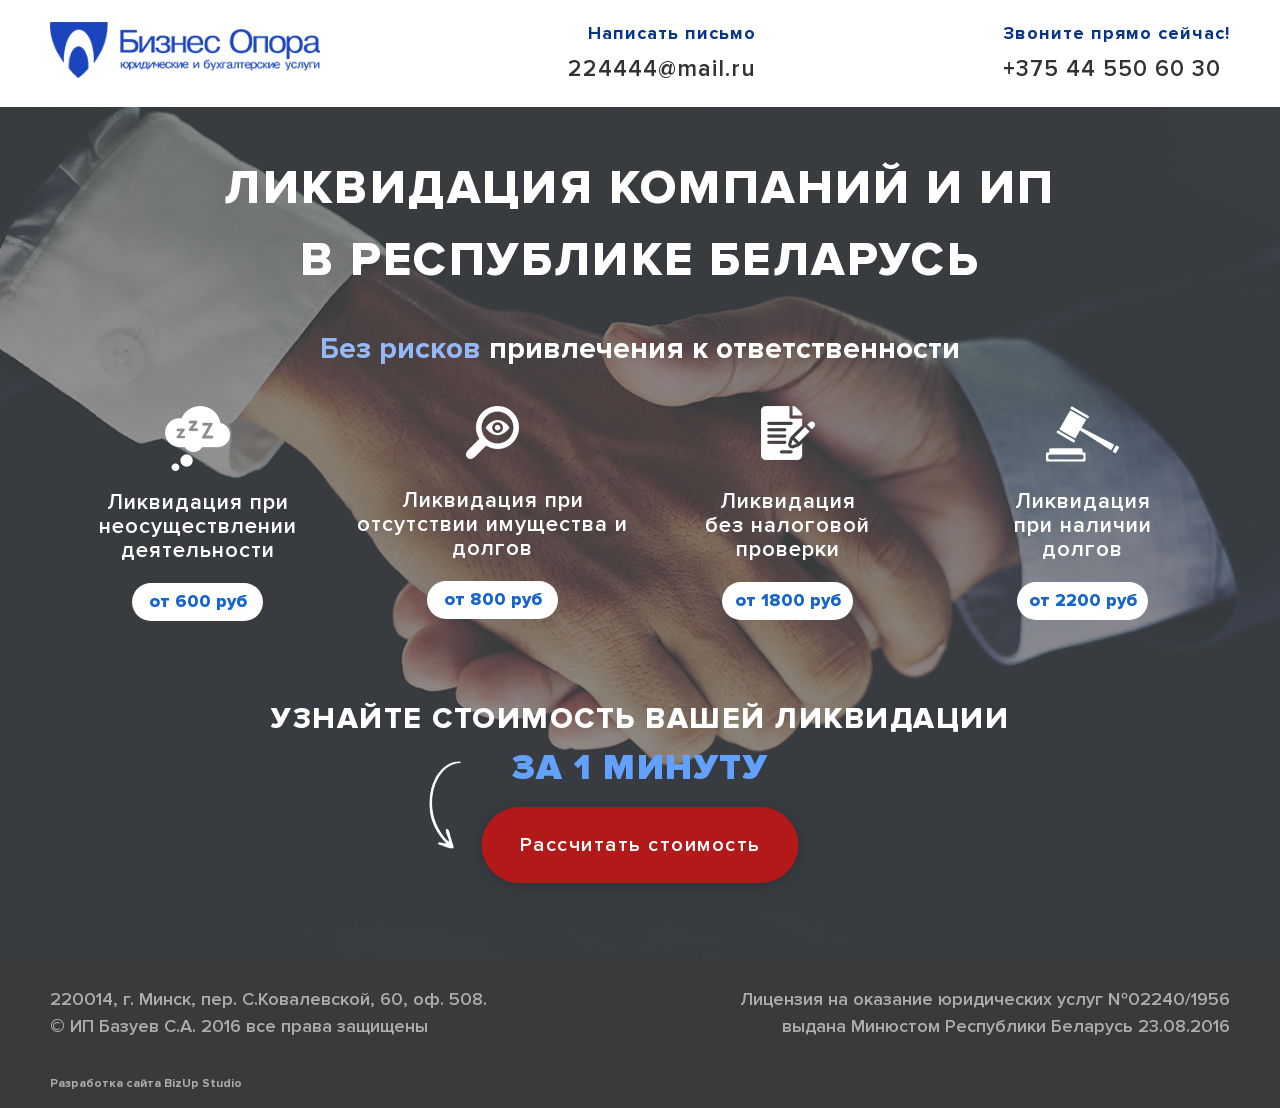
<file: index.html>
<!DOCTYPE html>
<html lang="ru">
<head>
  <meta charset="UTF-8">
  <meta name="viewport" content="width=device-width, initial-scale=1.0">
  <meta http-equiv="X-UA-Compatible" content="ie=edge">
  <title>Бизнес опора</title>

  <link rel="shortcut icon" href="/src/img/favicon.png" type="image/png">
  <link rel="stylesheet" href="https://stackpath.bootstrapcdn.com/font-awesome/4.7.0/css/font-awesome.min.css">  
  <link rel="stylesheet" href="css/style.css">

<!-- Google Tag Manager -->
<script>(function(w,d,s,l,i){w[l]=w[l]||[];w[l].push({'gtm.start':
    new Date().getTime(),event:'gtm.js'});var f=d.getElementsByTagName(s)[0],
    j=d.createElement(s),dl=l!='dataLayer'?'&l='+l:'';j.async=true;j.src=
    'https://www.googletagmanager.com/gtm.js?id='+i+dl;f.parentNode.insertBefore(j,f);
    })(window,document,'script','dataLayer','GTM-MBBQ8WS');
</script>
<!-- End Google Tag Manager -->

<!-- Marquiz script start -->
<script src="//script.marquiz.ru/v1.js" type="application/javascript"></script>
<script>
document.addEventListener("DOMContentLoaded", function() {
  Marquiz.init({ 
    id: '5de658d8e71cb90046e8668b', 
    autoOpen: false, 
    autoOpenFreq: 'once', 
    openOnExit: false 
  });
});
</script>
<!-- Marquiz script end -->

</head>
<body>
  <!-- Google Tag Manager (noscript) -->
  <noscript><iframe src="https://www.googletagmanager.com/ns.html?id=GTM-MBBQ8WS"
    height="0" width="0" style="display:none;visibility:hidden"></iframe></noscript>
  <!-- End Google Tag Manager (noscript) -->
  

  <div class="header">
 <div class="container">
   <div class="header__line">
     <div class="header__logo">
       <a href="/"><img src="src/img/logo.png" alt="logo" width='270' height='56'></a>
     </div>
     <div class="header__email">
        <div class="header__title">Написать письмо</div>
        <div class="header__disc"><a href="mailto:224444@mail.ru" target="_blank">224444@mail.ru</a></div>
     </div>
     <div class="header__phone">
        <div class="header__title">Звоните прямо сейчас!</div>
        <div class="header__disc"><a href="tel:+375445506030" target="_blank">+375 44 550 60 30</a></div>
   </div>
   </div>
 </div>
</div>


  <div class="main">
  <div class="container">
    <div class="main__title">ЛИКВИДАЦИЯ КОМПАНИЙ И ИП В РЕСПУБЛИКЕ БЕЛАРУСЬ</div>
    <div class="main__disc"><span>Без рисков</span> привлечения к ответственности</div>
    <div class="main__blocks">
      <div class="main__block block">
        <div class="block__icon block__icon-fly"></div>
        <div class="block__title">Ликвидация при неосуществлении деятельности</div>
        <div class="block__price">от 600 руб</div>
      </div>
      <div class="main__block block">
        <div class="block__icon block__icon-lupa"></div>
        <div class="block__title">Ликвидация при отсутствии имущества и долгов</div>
        <div class="block__price">от 800 руб</div>
      </div>
      <div class="main__block block">
        <div class="block__icon block__icon-write"></div>
        <div class="block__title">Ликвидация<br> без налоговой<br> проверки</div>
        <div class="block__price">от 1800 руб</div>
      </div>
      <div class="main__block block">
        <div class="block__icon block__icon-hummer"></div>
        <div class="block__title">Ликвидация<br> при наличии<br> долгов</div>
        <div class="block__price">от 2200 руб</div>
      </div>
    </div>
    <div class="main__result">
      <div class="main__result__title">Узнайте стоимость вашей ликвидации</div>
      <div class="main__result__disc">за 1 минуту</div>
      <div class="main__result__btn">
        <!-- <a href="#popup:marquiz_5d777bd0a702ac00440a1eb6">Рассчитать стоимость</a> -->
        <!-- <button class="btn" onclick="Marquiz.showModal('5d777bd0a702ac00440a1eb6')"> -->
          <button class="btn" onclick="Marquiz.showModal('5de658d8e71cb90046e8668b')">
            Рассчитать стоимость 
          </button>
      </div>
    </div>

  </div>
</div>
  <div class="footer">
  <div class="container">
    <div class="footer__blocks fblock">
      <div class="fblock__item">
        220014, г. Минск, пер. С.Ковалевской, 60, оф. 508.<br>© ИП Базуев С.А. 2016 все права защищены
      </div>
      <div class="fblock__item">
        Лицензия на оказание юридических услуг №02240/1956<br>выдана Минюстом Республики Беларусь 23.08.2016
      </div>
    </div>
  </div>
  <div class="footer__copy">
      <div class="container">
        Разработка сайта <a href="http://biz-up.by" target="_blank">BizUp Studio</a>
      </div>
    </div>
</div>
  
  <script src="js/app.js"></script>
</body>
</html>
</file>
<file: css/style.css>
.header {
    background: white;
}
    .header__line {
        display: flex;
        flex-wrap: wrap;
        justify-content: space-between;
        align-items: center;
        padding: 20px 0
    }
    @media(max-width: 768px) {
    .header__line {
            flex-direction: column
    }
        }
    @media(max-width: 480px) {
    .header__line {
            padding: 20px 0;
            flex-direction: row;
            align-items: stretch
    }
        }
    @media(max-width: 480px) {

    .header__logo {
            margin-bottom: 25px
    }
        }
    @media(max-width: 480px) {

    .header__logo img{
            width: 100%
    }
        }
    .header__title {
        color: #083587;
        font-family: "Proxima Nova";
        font-size: 1.125rem;
        text-align: right;
        margin-bottom: 5px;
        letter-spacing: 0.0625rem
    }
    @media(max-width: 768px) {

    .header__title {
            text-align: center
    }
        }
    @media(max-width: 480px){

    .header__title {
            font-size: 0.75rem;
            letter-spacing: 0.0375rem;
            margin-bottom: 0px
    }
        }
    .header__disc a{
        color: #323232;
        font-family: "Proxima Nova - Semibold";
        font-size: 1.4375rem;
        text-decoration-line: none;
        letter-spacing: 0.0625rem
    }
    @media(max-width: 480px){

    .header__disc a{
            font-size: 1rem;
            letter-spacing: 0.0375rem
    }
        }
    @media(max-width: 480px) {

            .header__email .header__title {
                text-align: left;
            }
        }
.main {
    background-image: url(../src/img/main.png);
    background-repeat: no-repeat;
    background-position: center;
    background-size: cover;
    height: 854px;
    background-color: #383c40
}
@media(max-width: 950px) {
.main {
      height: auto
}
    }
@media(max-width: 768px) {
.main {
      background-size: contain;
      background-position: center top
}
    }
@media(max-width: 480px) {
.main {
      margin-bottom: 0px;
      background-position: center 100px
}
    }
.main__title {
      color: #ffffff;
      font-family: "Proxima Nova - Extrabld";
      font-size: 3rem;
      text-align: center;
      max-width: 840px;
      margin: 0 auto;
      padding: 45px 0 30px;
      letter-spacing: 0.15rem
    }
@media(max-width: 480px) {

    .main__title {
        font-size: 1.875rem;
        padding: 20px 0 15px
    }
      }
.main__disc {
      color: #ffffff;
      font-family: "Proxima Nova";
      font-size: 1.875rem;
      text-align: center;
      margin-bottom: 35px
    }
@media(max-width: 480px) {

    .main__disc {
        font-size: 1.125rem
    }
      }
.main__disc span {
        color: #95b8f9;
      }
.main__blocks {
      display: flex;
      justify-content: space-between;
      flex-wrap: wrap;
    }
.main__result {
      padding: 20px 0;
    }
.main__result__title {
      color: #ffffff;
      font-family: "Proxima Nova - Extrabld";
      font-size: 1.875rem;
      text-align: center;
      text-transform: uppercase;
      letter-spacing: 0.09375rem
    }
@media(max-width: 480px){

    .main__result__title {
          font-size: 1.375rem
    }
      }
.main__result__disc {
      color: #63a1fe;
      font-family: "Proxima Nova - Black";
      font-size: 2.25rem;
      text-align: center;
      text-transform: uppercase;
      margin-bottom: 20px;
      letter-spacing: 0.09375rem;
      position: relative
    }
@media(max-width: 480px){

    .main__result__disc {
        font-size: 1.375rem
    }
      }
.main__result__disc:before {
        content: url('../src/img/arr.png');
        position: absolute;
        left: 0;
        right: 0;
        transform: translate(-195px,20px)
      }
@media(max-width: 480px) {

      .main__result__disc:before {
          content: url('../src/img/arr2.png');
          transform: translate(-95px,15px)
      }
        }
.main__result__btn {
      text-align: center;
      position: relative;
      padding-top: 60px
    }
@media(max-width: 480px) {
    
    .main__result__btn {
          margin-top: 30px
    }
      }
.block {
    width: 25%;
    display: flex;
    flex-direction: column;
    align-items: center;
    margin-bottom: 55px
}
@media(max-width: 950px) {
.block {
      width: 50%
}
    }
@media(max-width: 767px) {
.block {
      width: 50%
}
    }
@media(max-width: 480px){
.block {
      margin-bottom: 65px
}
    }
.block__icon {
      background-repeat: no-repeat;
      background-position: center;
      background-size: cover;
      margin-bottom: 30px;
    }
.block__icon-fly {
    background-image: url(../src/img/fly.png);
    width: 65px;
    height: 65px;
    margin-bottom: 20px;
  }
.block__icon-lupa {
    background-image: url(../src/img/lupa.png);
    width: 53px;
    height: 53px;
  }
.block__icon-write {
    background-image: url(../src/img/write.png);
    width: 54px;
    height: 54px;
  }
.block__icon-hummer {
    background-image: url(../src/img/hummer.png);
    width: 73px;
    height: 56px;
    margin-bottom: 28px;
  }
.block__title {
    color: #ffffff;
    font-family: "Proxima Nova - Semibold";
    font-size: 1.375rem;
    text-align: center;
    margin-bottom: 20px;
    padding: 0 10px;
    letter-spacing: 0.0625rem;
    line-height: 1.5rem
  }
@media(max-width: 480px){

  .block__title {
      font-size: 0.875rem;
      width: 145px;
      letter-spacing: 0.03125rem;
      padding: 0
  }
    }
.block__price {
    color: #1664ce;
    font-family: "Proxima Nova - Extrabld";
    font-size: 1.125rem;
    background: white;
    width: 131px;
    height: 38px;
    text-align: center;
    padding-top: 5px;
    border-radius: 19px
  }
@media(max-width: 480px){

  .block__price {
      font-size: 0.875rem;
      width: 103px;
      height: 29px
  }
    }
.btn{
  letter-spacing: 0.09375rem;
  font-family: "Proxima Nova - Semibold";
  font-size: 1.5rem;
  box-shadow: 0 2px 16px rgba(0, 0, 0, 0.21);
  border-radius: 38px;
  color: white;
  font-size:1.25rem;
  background:#b41919;
  cursor:pointer;
  border: none;
  width: 317px;
  height: 76px;
  position:absolute;
  left:50%;
  top:50%;
  text-align:center;
  -webkit-transform:translate(-50%,-50%);
  transform:translate(-50%,-50%);
   -webkit-transition:all .6s ease-in-out;
  transition:all .6s ease-in-out;
 overflow:hidden
}
@media(max-width: 480px) {
.btn{
    width: 234px;
    height: 52px;
    font-size: 1.125rem
}
  }
.btn::after{
  content:'';
  position:absolute;
  top: -123px;
  margin:auto;
  display:block;
  border-radius:50%;
  width: 360px;
  height: 320px;
  left:-28px;
  -webkit-transition:box-shadow .6s ease-in-out;
  transition:box-shadow .6s ease-in-out;
  z-index:-1
 
}
@media(max-width: 480px){
.btn::after{
    width: 290px;
    height: 290px
 
}
  }
.btn:hover{
  color:#fff;
}
.btn:hover::after{
  box-shadow:inset 0 0 0 160px #63a1fe;
}
.footer {
  background-color: #3a3a3a;
  font-family: "Proxima Nova - Semibold";
  font-size: 1.125rem;
  color: #adacac;
  padding: 25px 0 15px
}
@media(max-width: 768px) {
.footer {
    font-size: 0.875rem
}
  }
@media(max-width: 480px) {
.footer {
    padding: 20px 0
}
  }
.footer__copy {
    padding-top: 35px;
    text-align: left;
    font-family: "Proxima Nova";
    font-size: 0.75rem;
  }
.footer__copy a {
      font-family: "Proxima Nova";
      color: #adacac;
      text-decoration: none;
    }
.fblock {
  display: flex;
  justify-content: space-between
}
@media(max-width: 480px) {
.fblock {
    flex-direction: column;
    text-align: center;
    font-size: 0.75rem
}
  }
.fblock__item:last-child{
    text-align: right
  }
@media(max-width: 480px) {

  .fblock__item:last-child{
      text-align: center;
      padding-top: 20px
  }
    }
@font-face {
    font-family: "Proxima Nova";
    src: url("../fonts/ProximaNova-Bold.woff") format("woff");
    font-style: normal;
    font-weight: 400;
}
@font-face {
    font-family: "Proxima Nova - Black";
    src: url("../fonts/ProximaNova-Black.woff") format("woff");
    font-style: normal;
    font-weight: 400;
}
@font-face {
    font-family: "Proxima Nova - Semibold";
    src: url("../fonts/ProximaNova-Semibold.woff") format("woff");
    font-style: normal;
    font-weight: 400;
}
@font-face {
    font-family: "Proxima Nova - Extrabld";
    src: url("../fonts/ProximaNova-Extrabld.woff") format("woff");
    font-style: normal;
    font-weight: 400;
}
:root {
    --default: "Proxima Nova - Semibold" , sans-serif;
    --gray: #828282;
    --blue: #A3D3FF;
    --yellow: #F56B1E;
    --white: #fff;
    --black: #000;
    --gold: #c8a35f;
    --dark: #2f343a;
    --graylight: #F1F1F1;
}
*, ::after, ::before {
    box-sizing: border-box;
    outline: none;
}
body, html {
    margin: 0;
    padding: 0;
    font-family: "Proxima Nova - Semibold" , sans-serif;
    font-family: var(--default);
    font-size: 1rem;
    font-weight: 400;
    line-height: 1.5;
    color: #000;
    color: var(--black);
    background-color: #383c3f;
}
.container {
    max-width: 1180px;
    margin: 0 auto
}
@media (max-width: 1180px) {
.container {
        padding-left: 15px;
        padding-right: 15px
}
    }
</file>
